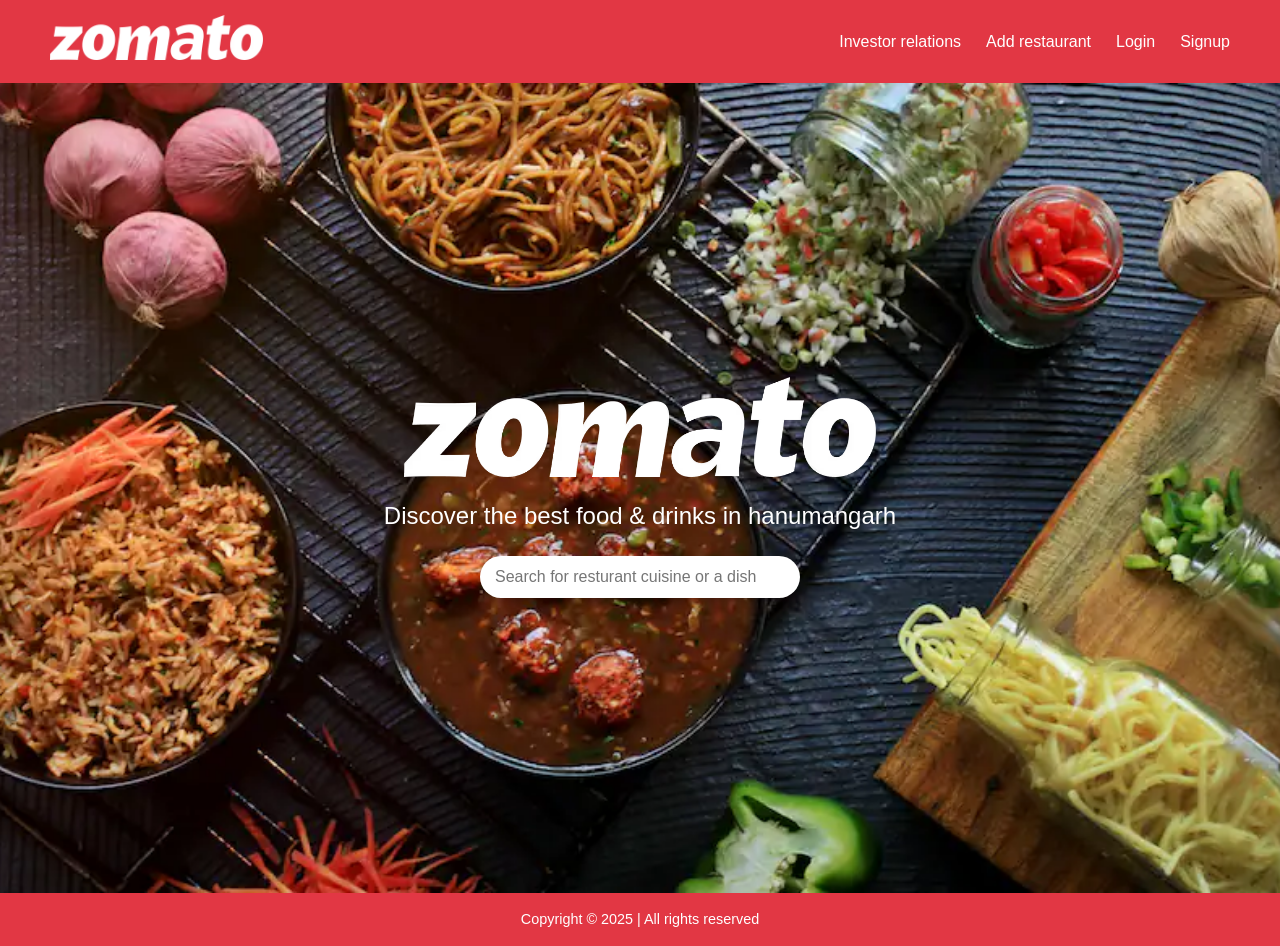
<file: index.html>
<!DOCTYPE html>
<html lang="en">
<head>
    <meta charset="UTF-8">
    <meta name="viewport" content="width=device-width, initial-scale=1.0">
    <title>zomoto - order food online</title>
    <link rel="stylesheet" href="style.css">
</head>
<body>
    <header>
        <div class="logo">
            <img src="img/logo.png" alt="">
        </div>
        <ul>
            <li><a href="/investor.html">Investor relations</a></li>
            <li><a href="">Add restaurant</a></li>
            <li><a href="">Login</a></li>
            <li><a href="">Signup</a></li>
        </ul>
    </header>
    <main>
        <!-- use img/bg.png as background -->
         <img src="img/logo.png" alt="">
         <p>Discover the best food & drinks in hanumangarh</p>
         <input placeholder="Search for resturant cuisine or a dish"">
    </main>
    <footer>
        Copyright &copy; 2025 | All rights reserved
    </footer>
    <script src="script.js"></script>
</body>
</html>
</file>
<file: style.css>
/* Reset */
* {
  margin: 0;
  padding: 0;
  box-sizing: border-box;
  font-family: "Segoe UI", sans-serif;
}

body {
  background-color: #f8f8f8;
  color: #333;
  line-height: 1.6;
}

/* Header */
header {
  display: flex;
  justify-content: space-between;
  align-items: center;
  padding: 15px 50px;
  background-color: #e23744; /* Zomato red */
  position: sticky;
  top: 0;
  z-index: 1000;
}

header .logo img {
  height: 45px;
}

header ul {
  list-style: none;
  display: flex;
  gap: 25px;
}

header ul li a {
  text-decoration: none;
  color: #fff;
  font-weight: 500;
  transition: color 0.3s;
}

header ul li a:hover {
  color: #ffddc1;
}

/* Main Section */
main {
  height: 90vh;
  display: flex;
  flex-direction: column;
  justify-content: center;
  align-items: center;
  background: url("img/bg.png") center/cover no-repeat;
  text-align: center;
  color: #fff;
  padding: 20px;
}

main img {
  height: 100px;
  margin-bottom: 20px;
  animation: fadeInDown 1.5s ease;
}

main p {
  font-size: 1.5rem;
  margin-bottom: 20px;
  animation: fadeIn 2s ease;
}

main input {
  width: 320px;
  padding: 12px 15px;
  border-radius: 30px;
  border: none;
  outline: none;
  font-size: 1rem;
  box-shadow: 0 3px 8px rgba(0, 0, 0, 0.2);
  transition: 0.3s;
}

main input:focus {
  width: 400px;
  box-shadow: 0 5px 12px rgba(0, 0, 0, 0.3);
}

/* Footer */
footer {
  text-align: center;
  padding: 15px;
  background: #e23744;
  color: #fff;
  font-size: 0.9rem;
}

/* Animations */
@keyframes fadeIn {
  from { opacity: 0; transform: translateY(15px); }
  to { opacity: 1; transform: translateY(0); }
}

@keyframes fadeInDown {
  from { opacity: 0; transform: translateY(-30px); }
  to { opacity: 1; transform: translateY(0); }
}

/* Responsive */
@media (max-width: 768px) {
  header {
    flex-direction: column;
    gap: 15px;
  }

  header ul {
    flex-direction: column;
    gap: 10px;
  }

  main input {
    width: 80%;
  }
}
</file>
